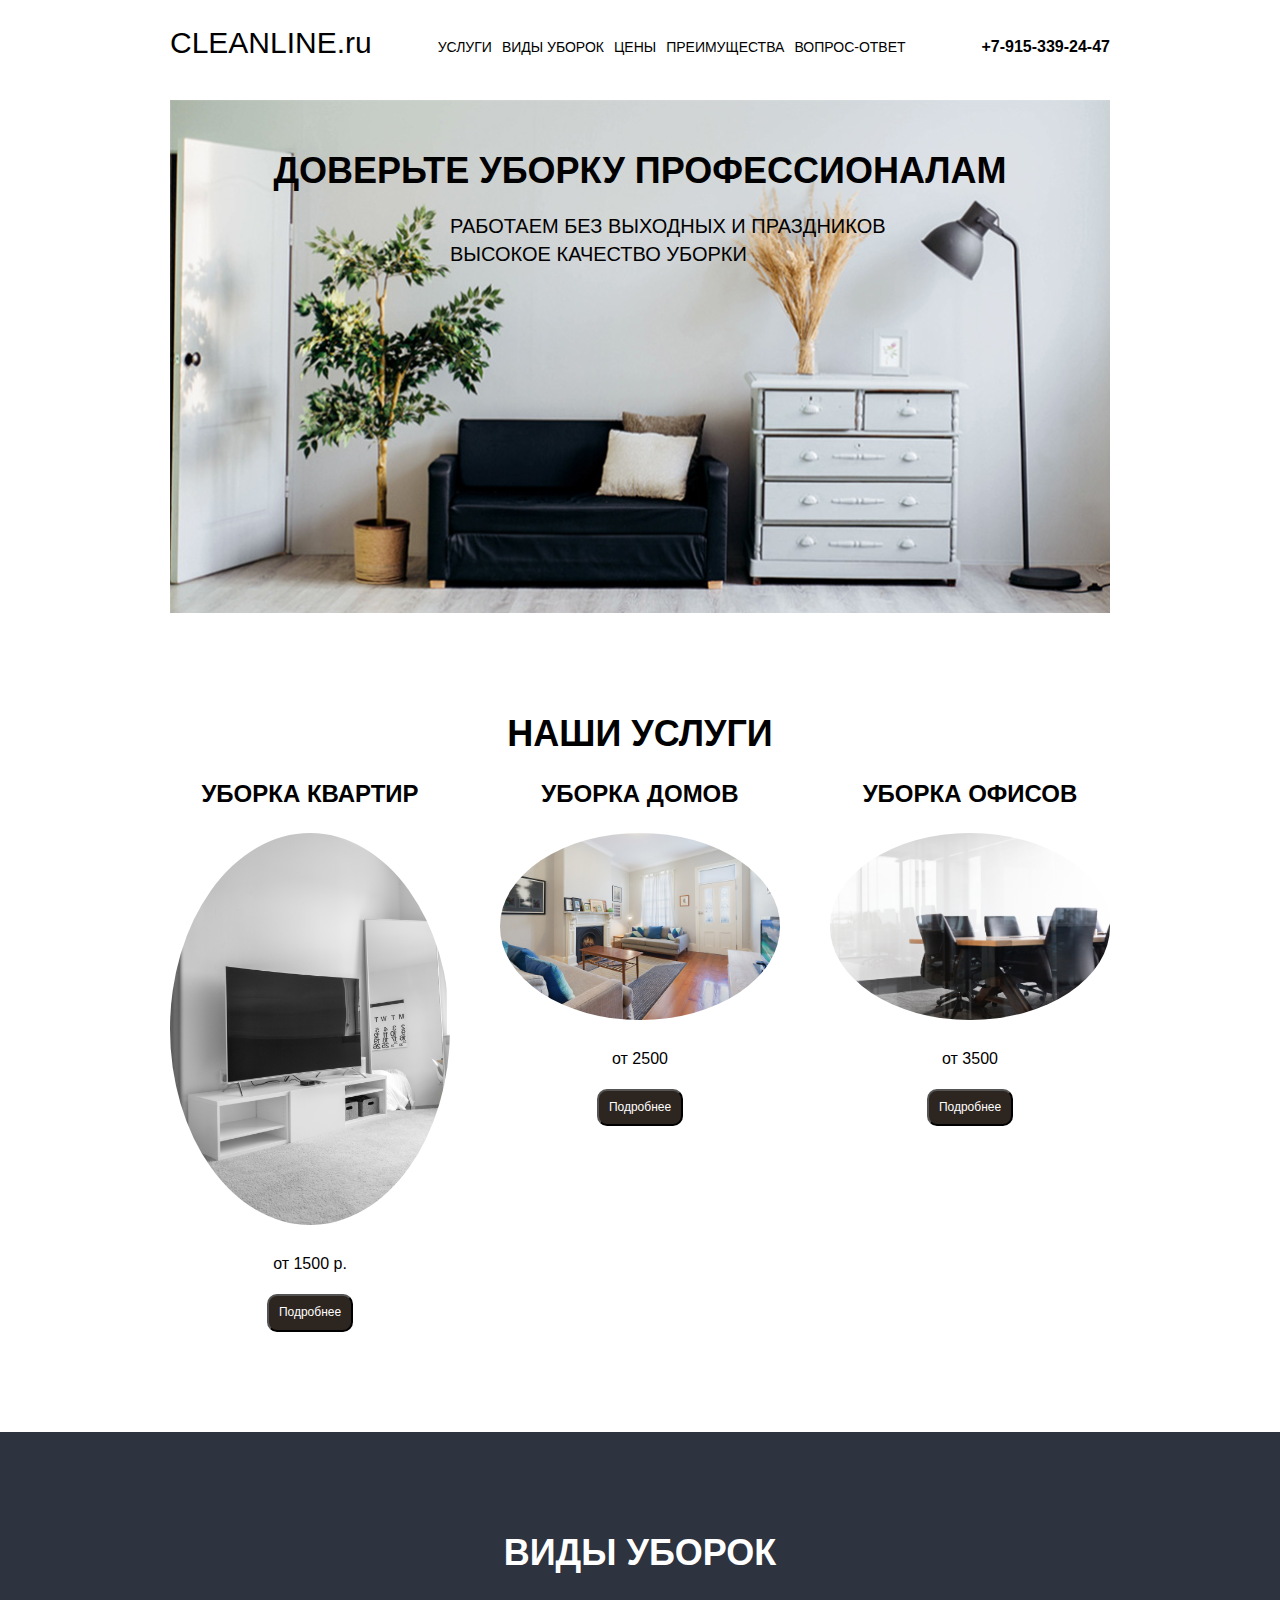
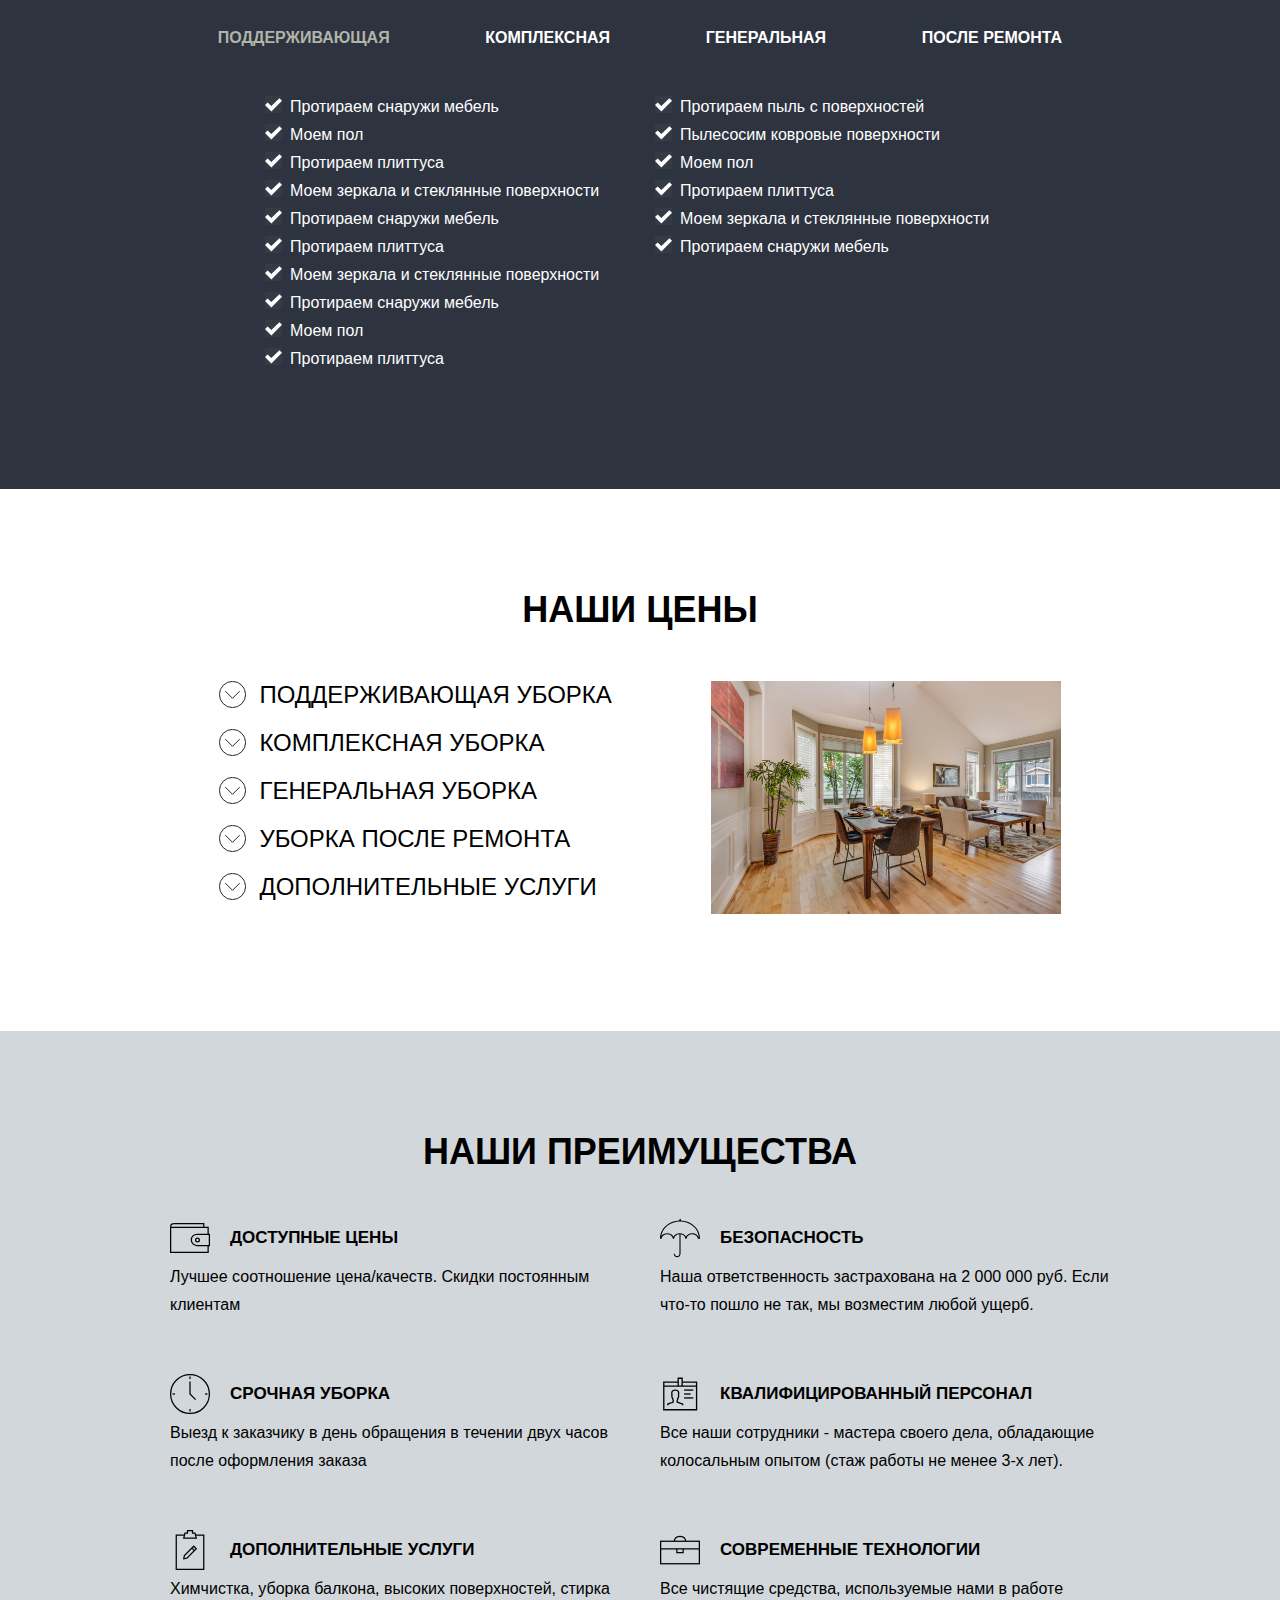
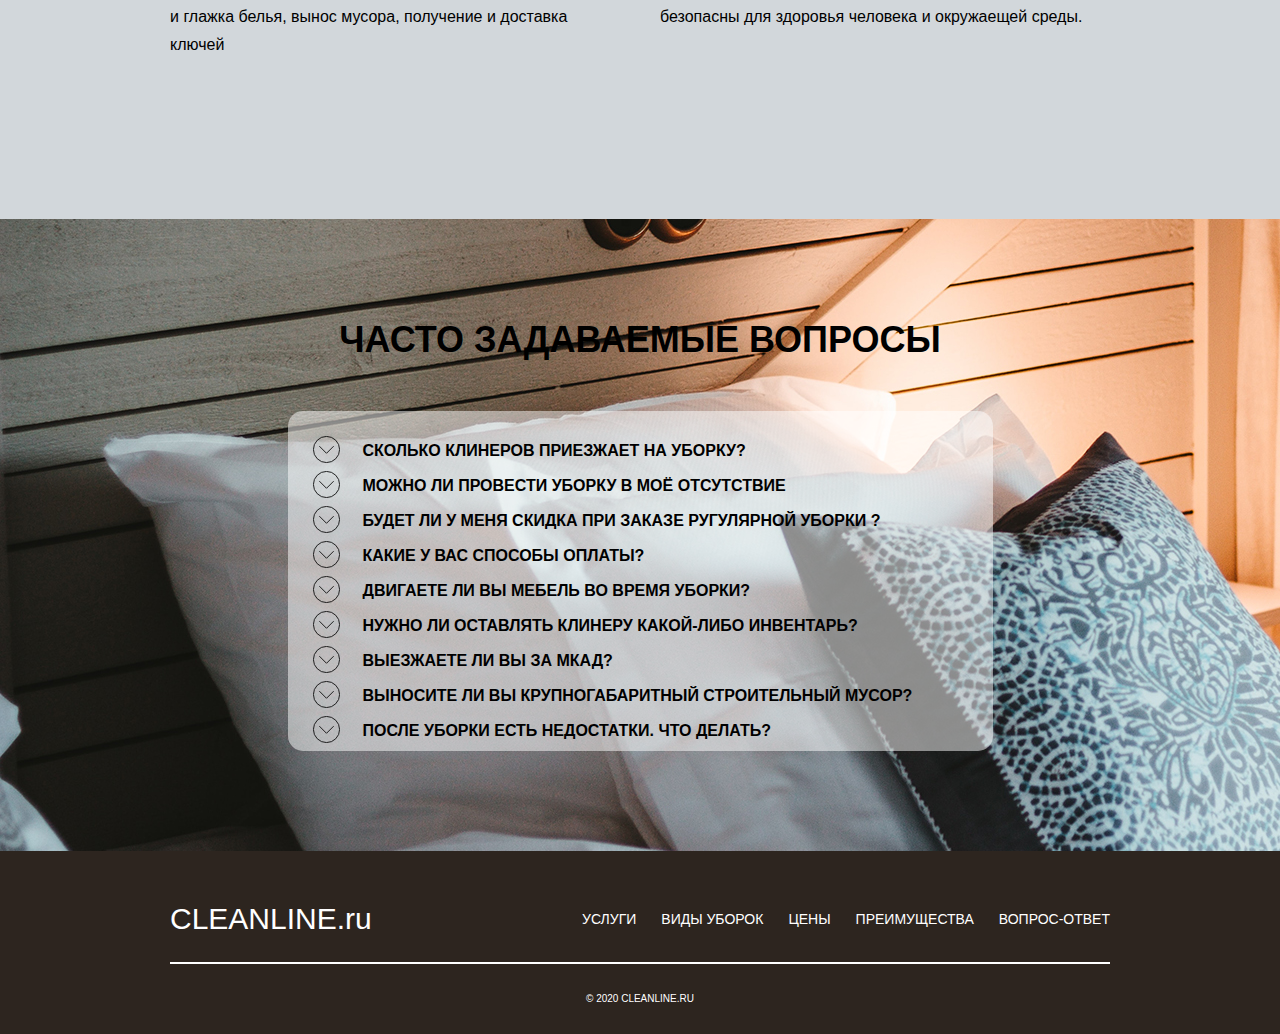
<file: index.html>
<!DOCTYPE html>
<html lang="ru" dir="ltr">
  <head>
    <meta charset="utf-8">
    <title>Клиниговые услуги - компания "Чистая Линия"</title>
    <link href="https://fonts.googleapis.com/css?family=Noticia+Text:400,700&display=swap" rel="stylesheet">
    <link rel="stylesheet" href="css/normalize.css">
    <link rel="stylesheet" href="css/style.css">
  </head>
  <body>
    <header class="main-header">

      <nav class="main-navigation">
        <div class="container wrapper">
          <a class="main-header-logo">
            cleanline<span>.ru</span>
          </a>
          <ul class="main-menu-list">
            <li class="main-menu-item">
              <a href="#services">услуги</a>
            </li>
            <li class="main-menu-item">
              <a href="#types-of-cleanig">виды уборок</a>
            </li>
            <li class="main-menu-item">
              <a href="#price">цены</a>
            </li>
            <li class="main-menu-item">
              <a href="#advantages">преимущества</a>
            </li>
            <li class="main-menu-item">
              <a href="#faq">вопрос-ответ</a>
            </li>
          </ul>
          <div class="phone">
            +7-915-339-24-47
          </div>
        </div>
      </nav>

      <section class="main-description container">
        <h2>доверьте уборку профессионалам</h2>
        <ul class="main-description-list">
          <li class="main-description-item">
            работаем без выходных и праздников
          </li>
          <li class="main-description-item">
            высокое качество уборки
          </li>
        </ul>
      </section>

    </header>

    <main>

      <h1 class="visability-hidden">
        Клиниговая компания "Чистая линия"
      </h1>

      <section class="services container" id="services">
        <h2>наши услуги</h2>
        <ul class="services-list">
          <li class="services-item">
            <h3>уборка квартир</h3>
            <img src="img/services_livingroom.jpg" height="271" alt="описание раздела уборка квартир">
            <p>от 1500 р.</p>
            <button class="button cleaning-livingroom" type="button">Подробнее</button>
          </li>
          <li class="services-item">
            <h3>уборка домов</h3>
            <img src="img/services_cottage.jpg" height="271" alt="описание раздела уборка квартир">
            <p>от 2500</p>
            <button class="button cleaning-cottage" type="button">Подробнее</button>
          </li>
          <li class="services-item">
            <h3>уборка офисов</h3>
            <img src="img/services_office.jpg" height="271" alt="описание раздела уборка квартир">
            <p>от 3500</p>
            <button class="button cleaning-office" type="button">Подробнее</button>
          </li>
        </ul>

        <section class="modal modal-services-livingroom container">
          <ul class="modal-services-list">
            <li class="modal-services-item">
              <img src="img/services_livingroom_popup.jpg" width="412" alt="фотография комнат"ы>
            </li>
            <li class="modal-services-item modal-services-item-text">
              lkj sfdsdsdf sdfds df dfssdfsafadf sdfdsf sddfkjslf sflkj sfdsdsdf sdfds df dfssdfsafadf sdfdsf sddfkjslf sflkj sfdsdsdf sdfds df dfssdfsafadf sdfdsf sddfkjslf sflkj sfdsdsdf sdfds df dfssdfsafadf sdfdsf sddfkjslf sflkj sfdsdsdf sdfds df dfssdfsafadf sdfdsf sddfkjslf sf
            </li>
          </ul>
          <button class="modal-close modal-close-livingroom" type = "button">Закрыть</button>
        </section>

        <section class="modal modal-services-cottage container">
          <ul class="modal-services-list">
            <li class="modal-services-item">
              <img src="img/services_cottage_popup.jpg" width="412" alt="фотография комнат"ы>
            </li>
            <li class="modal-services-item modal-services-item-text">
              lkj sfdsdsdf sdfds df dfssdfsafadf sdfdsf sddfkjslf sflkj sfdsdsdf sdfds df dfssdfsafadf sdfdsf sddfkjslf sflkj sfdsdsdf sdfds df dfssdfsafadf sdfdsf sddfkjslf sflkj sfdsdsdf sdfds df dfssdfsafadf sdfdsf sddfkjslf sflkj sfdsdsdf sdfds df dfssdfsafadf sdfdsf sddfkjslf sf
            </li>
          </ul>
          <button class="modal-close modal-close-cottage" type = "button">Закрыть</button>
        </section>

        <section class="modal modal-services-office container">
          <ul class="modal-services-list">
            <li class="modal-services-item">
              <img src="img/services_office_popup.jpg" width="412" alt="фотография комнат">
            </li>
            <li class="modal-services-item modal-services-item-text">
              lkj sfdsdsdf sdfds df dfssdfsafadf sdfdsf sddfkjslf sflkj sfdsdsdf sdfds df dfssdfsafadf sdfdsf sddfkjslf sflkj sfdsdsdf sdfds df dfssdfsafadf sdfdsf sddfkjslf sflkj sfdsdsdf sdfds df dfssdfsafadf sdfdsf sddfkjslf sflkj sfdsdsdf sdfds df dfssdfsafadf sdfdsf sddfkjslf sf
            </li>
          </ul>
          <button class="modal-close modal-close-office" type = "button">Закрыть</button>

        </section>
      </section>

      <section class="types-of-cleaning" id="types-of-cleaning">
        <div class="container">
          <h2>Виды уборок</h2>
          <ul class="types-of-cleaning-list">
            <li class="types-of-cleaning-item types-of-cleaning-item-supportive current">
              поддерживающая
            </li>
            <li class="types-of-cleaning-item types-of-cleaning-item-complex">
              комплексная
            </li>
            <li class="types-of-cleaning-item types-of-cleaning-item-general">
              генеральная
            </li>
            <li class="types-of-cleaning-item types-of-cleaning-item-after-repairs">
              после ремонта
            </li>
          </ul>
            <div class="supportive not-show show">
              <div class="description-types-of-cleaning">
                <ul class="block block-left">
                  <li class="description-cleanig-item">Протираем снаружи мебель</li>
                  <li class="description-cleanig-item">Моем пол</li>
                  <li class="description-cleanig-item">Протираем плиттуса</li>
                  <li class="description-cleanig-item">Моем зеркала и стеклянные поверхности</li>
                  <li class="description-cleanig-item">Протираем снаружи мебель</li>
                  <li class="description-cleanig-item">Протираем плиттуса</li>
                  <li class="description-cleanig-item">Моем зеркала и стеклянные поверхности</li>
                  <li class="description-cleanig-item">Протираем снаружи мебель</li>
                  <li class="description-cleanig-item">Моем пол</li>
                  <li class="description-cleanig-item">Протираем плиттуса</li>
                </ul>
                <ul class="block block-right">
                  <li class="description-cleanig-item">Протираем пыль с поверхностей</li>
                  <li class="description-cleanig-item">Пылесосим ковровые поверхности</li>                  <li class="description-cleanig-item">Моем пол</li>
                  <li class="description-cleanig-item">Протираем плиттуса</li>
                  <li class="description-cleanig-item">Моем зеркала и стеклянные поверхности</li>
                  <li class="description-cleanig-item">Протираем снаружи мебель</li>

                </ul>
              </div>
            </div>          
            <div class="complex not-show ">
              <div class="description-types-of-cleaning">
                <ul class="block block-left">
                  <li class="description-cleanig-item">Протираем снаружи мебель</li>
                  <li class="description-cleanig-item">Протираем снаружи мебель</li>
                  <li class="description-cleanig-item">Протираем снаружи мебель</li>
                  <li class="description-cleanig-item">Протираем снаружи мебель</li>
                  <li class="description-cleanig-item">Протираем снаружи мебель</li>
                  <li class="description-cleanig-item">Моем пол</li>
                  <li class="description-cleanig-item">Протираем плиттуса</li>
                  <li class="description-cleanig-item">Моем зеркала и стеклянные поверхности</li>
                  <li class="description-cleanig-item">Протираем снаружи мебель</li>
                  <li class="description-cleanig-item">Протираем снаружи мебель</li>

                </ul>
                <ul class="block block-right">
                  <li class="description-cleanig-item">Протираем пыль с поверхностей</li>
                  <li class="description-cleanig-item">Пылесосим ковровые поверхности</li>                  <li class="description-cleanig-item">Моем пол</li>
                  <li class="description-cleanig-item">Протираем плиттуса</li>
                  <li class="description-cleanig-item">Моем зеркала и стеклянные поверхности</li>
                  <li class="description-cleanig-item">Протираем снаружи мебель</li>
                  <li class="description-cleanig-item">Моем пол</li>
                  <li class="description-cleanig-item">Протираем плиттуса</li>
                </ul>
              </div>
            </div>
            <div class="general not-show">
              <div class="description-types-of-cleaning">
                <ul class="block block-left">
                  <li class="description-cleanig-item">Моем пол</li>
                  <li class="description-cleanig-item">Протираем плиттуса</li>
                  <li class="description-cleanig-item">Моем зеркала и стеклянные поверхности</li>
                  <li class="description-cleanig-item">Протираем снаружи мебель</li>
                  <li class="description-cleanig-item">Протираем пыль с поверхностей</li>
                  <li class="description-cleanig-item">Пылесосим ковровые поверхности</li>                  <li class="description-cleanig-item">Моем пол</li>
                  <li class="description-cleanig-item">Протираем плиттуса</li>
                  <li class="description-cleanig-item">Моем зеркала и стеклянные поверхности</li>
                  <li class="description-cleanig-item">Протираем снаружи мебель</li>
                  <li class="description-cleanig-item">Моем пол</li>
                
                </ul>
                <ul class="block block-right">
                  <li class="description-cleanig-item">Протираем пыль с поверхностей</li>
                  <li class="description-cleanig-item">Пылесосим ковровые поверхности</li>                  <li class="description-cleanig-item">Моем пол</li>
                  <li class="description-cleanig-item">Протираем плиттуса</li>
                  <li class="description-cleanig-item">Моем зеркала и стеклянные поверхности</li>
                  <li class="description-cleanig-item">Протираем снаружи мебель</li>
                  <li class="description-cleanig-item">Моем пол</li>
                  <li class="description-cleanig-item">Протираем плиттуса</li>
                  <li class="description-cleanig-item">Моем зеркала и стеклянные поверхности</li>
                  <li class="description-cleanig-item">Протираем снаружи мебель</li>
                </ul>
              </div>
            </div>
            <div class="after-repairs not-show">
              <div class="description-types-of-cleaning">
                <ul class="block block-left">
                  <li class="description-cleanig-item">Моем зеркала и стеклянные поверхности</li>
                  <li class="description-cleanig-item">Протираем снаружи мебель</li>
                  <li class="description-cleanig-item">Протираем пыль с поверхностей</li>
                  <li class="description-cleanig-item">Пылесосим ковровые поверхности</li>                  <li class="description-cleanig-item">Моем пол</li>
                  <li class="description-cleanig-item">Протираем плиттуса</li>
                  <li class="description-cleanig-item">Моем зеркала и стеклянные поверхности</li>
                  <li class="description-cleanig-item">Протираем снаружи мебель</li>
                  <li class="description-cleanig-item">Моем пол</li>
                  <li class="description-cleanig-item">Протираем плиттуса</li>
                  <li class="description-cleanig-item">Моем зеркала и стеклянные поверхности</li>
                  <li class="description-cleanig-item">Протираем снаружи мебель</li>

                </ul>
                <ul class="block block-right">
                  <li class="description-cleanig-item">Протираем пыль с поверхностей</li>
                  <li class="description-cleanig-item">Пылесосим ковровые поверхности</li>                  <li class="description-cleanig-item">Моем пол</li>
                  <li class="description-cleanig-item">Протираем плиттуса</li>
                  <li class="description-cleanig-item">Моем зеркала и стеклянные поверхности</li>
                  <li class="description-cleanig-item">Протираем снаружи мебель</li>
                  <li class="description-cleanig-item">Моем пол</li>
                  <li class="description-cleanig-item">Протираем плиттуса</li>
                  <li class="description-cleanig-item">Моем зеркала и стеклянные поверхности</li>
                  <li class="description-cleanig-item">Протираем снаружи мебель</li>
                </ul>
              </div>
            </div>
      </section>

      <section class="price container" id="price">
        <h2>Наши цены</h2>
        <ul class="price-container">
          <ul class="price-list">
            <li class="type-of-cleaning supportive-price">
              поддерживающая уборка
              <ul class="object-of-the-cleaning supportive-list not-show">
                <li class="object-of-the-cleaning-item">
                  уборка квартиры
                  <ul class="cleaning-area">
                    <li class="cleaning-area-item">
                      1-комнатная (до 45 м<sup>2</sup>)
                    </li>
                    <li class="cleaning-area-item">
                      2-комнатная (до 60 м<sup>2</sup>)
                    </li>
                    <li class="cleaning-area-item">
                      3-комнатная (более 60 м<sup>2</sup>)
                    </li>
                  </ul>
                </li>
                <li class="object-of-the-cleaning-item">
                  уборка дома
                  <ul class="cleaning-area">
                    <li class="cleaning-area-item">
                      площадь до 100 м<sup>2</sup>
                    </li>
                    <li class="cleaning-area-item">
                      площадь от 100 до 200 м<sup>2</sup>
                    </li>
                    <li class="cleaning-area-item">
                      площадь более 200 м<sup>2</sup>
                    </li>
                  </ul>
                </li>
                <li class="object-of-the-cleaning-item">
                  уборка офиса
                  <ul class="cleaning-area">
                    <li class="cleaning-area-item">
                      площадь до 100 м<sup>2</sup>
                    </li>
                    <li class="cleaning-area-item">
                      площадь от 100 до 200 м<sup>2</sup>
                    </li>
                    <li class="cleaning-area-item">
                      площадь более 200 м<sup>2</sup>
                    </li>
                  </ul>
                </li>
              </ul>
            </li>
            <li class="type-of-cleaning complex-price">
              комплексная уборка
              <ul class="object-of-the-cleaning complex-list not-show">
                <li class="object-of-the-cleaning-item">
                  уборка квартиры
                  <ul class="cleaning-area">
                    <li class="cleaning-area-item">
                      1-комнатная (до 45 м<sup>2</sup>)
                    </li>
                    <li class="cleaning-area-item">
                      2-комнатная (до 60 м<sup>2</sup>)
                    </li>
                    <li class="cleaning-area-item">
                      3-комнатная (более 60 м<sup>2</sup>)
                    </li>
                  </ul>
                </li>
                <li class="object-of-the-cleaning-item">
                  уборка дома
                  <ul class="cleaning-area">
                    <li class="cleaning-area-item">
                      площадь до 100 м<sup>2</sup>
                    </li>
                    <li class="cleaning-area-item">
                      площадь от 100 до 200 м<sup>2</sup>
                    </li>
                    <li class="cleaning-area-item">
                      площадь более 200 м<sup>2</sup>
                    </li>
                  </ul>
                </li>
                <li class="object-of-the-cleaning-item">
                  уборка офиса
                  <ul class="cleaning-area">
                    <li class="cleaning-area-item">
                      площадь до 100 м<sup>2</sup>
                    </li>
                    <li class="cleaning-area-item">
                      площадь от 100 до 200 м<sup>2</sup>
                    </li>
                    <li class="cleaning-area-item">
                      площадь более 200 м<sup>2</sup>
                    </li>
                  </ul>
                </li>
              </ul>
            </li>
            <li class="type-of-cleaning general-price">
              генеральная уборка
              <ul class="object-of-the-cleaning general-list not-show">
                <li class="object-of-the-cleaning-item">
                  уборка квартиры
                  <ul class="cleaning-area">
                    <li class="cleaning-area-item">
                      1-комнатная (до 45 м<sup>2</sup>)
                    </li>
                    <li class="cleaning-area-item">
                      2-комнатная (до 60 м<sup>2</sup>)
                    </li>
                    <li class="cleaning-area-item">
                      3-комнатная (более 60 м<sup>2</sup>)
                    </li>
                  </ul>
                </li>
                <li class="object-of-the-cleaning-item">
                  уборка дома
                  <ul class="cleaning-area">
                    <li class="cleaning-area-item">
                      площадь до 100 м<sup>2</sup>
                    </li>
                    <li class="cleaning-area-item">
                      площадь от 100 до 200 м<sup>2</sup>
                    </li>
                    <li class="cleaning-area-item">
                      площадь более 200 м<sup>2</sup>
                    </li>
                  </ul>
                </li>
                <li class="object-of-the-cleaning-item">
                  уборка офиса
                  <ul class="cleaning-area">
                    <li class="cleaning-area-item">
                      площадь до 100 м<sup>2</sup>
                    </li>
                    <li class="cleaning-area-item">
                      площадь от 100 до 200 м<sup>2</sup>
                    </li>
                    <li class="cleaning-area-item">
                      площадь более 200 м<sup>2</sup>
                    </li>
                  </ul>
                </li>
              </ul>
            </li>
            <li class="type-of-cleaning  after-repairs-price">
              уборка после ремонта
              <ul class="object-of-the-cleaning  after-repairs-list not-show">
                <li class="object-of-the-cleaning-item">
                  уборка квартиры
                  <ul class="cleaning-area">
                    <li class="cleaning-area-item">
                      1-комнатная (до 45 м<sup>2</sup>)
                    </li>
                    <li class="cleaning-area-item">
                      2-комнатная (до 60 м<sup>2</sup>)
                    </li>
                    <li class="cleaning-area-item">
                      3-комнатная (более 60 м<sup>2</sup>)
                    </li>
                  </ul>
                </li>
                <li class="object-of-the-cleaning-item">
                  уборка дома
                  <ul class="cleaning-area">
                    <li class="cleaning-area-item">
                      площадь до 100 м<sup>2</sup>
                    </li>
                    <li class="cleaning-area-item">
                      площадь от 100 до 200 м<sup>2</sup>
                    </li>
                    <li class="cleaning-area-item">
                      площадь более 200 м<sup>2</sup>
                    </li>
                  </ul>
                </li>
                <li class="object-of-the-cleaning-item">
                  уборка офиса
                  <ul class="cleaning-area">
                    <li class="cleaning-area-item">
                      площадь до 100 м<sup>2</sup>
                    </li>
                    <li class="cleaning-area-item">
                      площадь от 100 до 200 м<sup>2</sup>
                    </li>
                    <li class="cleaning-area-item">
                      площадь более 200 м<sup>2</sup>
                    </li>
                  </ul>
                </li>
              </ul>
            </li>
            <li class="type-of-cleaning">дополнительные услуги</li>
          </ul>
          <img src="img/price.jpg" width="350" height="232" alt="фото уборки на кухне">
        </ul>
      </section>

      <section class="advantages" id="advantages">
        <h2>Наши преимущества</h2>
        <ul class="advantages-list container">
          <li class="advantages-item">
            <h4 class="affordable-price">Доступные цены</h4>
            <p>
              Лучшее соотношение цена/качеств.
              Скидки постоянным клиентам
            </p>
          </li>
          <li class="advantages-item">
            <h4 class="safety">Безопасность</h4>
            <p>
              Наша ответственность застрахована на 2&#160;000&#160;000 руб.
              Если что-то пошло не так, мы возместим любой ущерб.
            </p>
          </li>
          <li class="advantages-item">
            <h4 class="urgent-cleaning">Срочная уборка</h4>
            <p>
              Выезд к заказчику  в день обращения в течении двух часов после
              оформления заказа
            </p>
          </li>
          <li class="advantages-item">
            <h4 class="qualified-personnel">Квалифицированный персонал</h4>
            <p>
              Все наши сотрудники - мастера своего дела, обладающие колосальным опытом (стаж работы не менее 3-х лет).
            </p>
          </li>
          <li class="advantages-item">
            <h4 class="complementary-services">Дополнительные услуги</h4>
            <p>
              Химчистка, уборка балкона, высоких поверхностей,  стирка и глажка белья, вынос мусора, получение и доставка ключей
            </p>
          </li>
          <li class="advantages-item">
            <h4 class="modern-technology">Современные технологии</h4>
            <p>
              Все чистящие средства, используемые нами в работе безопасны для здоровья человека и окружаещей среды.
            </p>
          </li>
        </ul>
      </section>

      <section class="faq" id="faq">
        <h2>Часто задаваемые вопросы</h2>
        <dl class="faq-list container">
          <dt class="faq-item faq-item-1">Сколько клинеров приезжает на уборку?</dt>
          <dd class="faq-item-description faq-item-description-1 not-show">двигаете ли вы мебель во двигаете ли вы мебель во двигаете ли вы мебель во двигаете ли вы мебель во двигаете ли вы мебель во двигаете ли вы мебель во двигаете ли вы мебель во двигаете ли вы мебель во </dd>
          <dt class="faq-item faq-item-2">можно ли провести уборку в моё отсутствие</dt>
          <dd class="faq-item-description faq-item-description-2 not-show">двигаете ли вы мебель во двигаете ли вы мебель во двигаете ли вы мебель во двигаете ли вы мебель во двигаете ли вы мебель во двигаете ли вы мебель во двигаете ли вы мебель во двигаете ли вы мебель во </dd>
          <dt class="faq-item faq-item-3">будет ли у меня скидка при заказе ругулярной уборки ?</dt>
          <dd class="faq-item-description faq-item-description-3 not-show">двигаете ли вы мебель во двигаете ли вы мебель во двигаете ли вы мебель во двигаете ли вы мебель во двигаете ли вы мебель во двигаете ли вы мебель во двигаете ли вы мебель во двигаете ли вы мебель во </dd>
          <dt class="faq-item faq-item-4">какие у вас способы оплаты?</dt>
          <dd class="faq-item-description faq-item-description-4 not-show">двигаете ли вы мебель во двигаете ли вы мебель во двигаете ли вы мебель во двигаете ли вы мебель во двигаете ли вы мебель во двигаете ли вы мебель во двигаете ли вы мебель во двигаете ли вы мебель во </dd>
          <dt class="faq-item faq-item-5">двигаете ли вы мебель во время уборки?</dt>
          <dd class="faq-item-description faq-item-description-5 not-show">двигаете ли вы мебель во двигаете ли вы мебель во двигаете ли вы мебель во двигаете ли вы мебель во двигаете ли вы мебель во двигаете ли вы мебель во двигаете ли вы мебель во двигаете ли вы мебель во </dd>
          <dt class="faq-item faq-item-6">нужно ли оставлять клинеру какой-либо инвентарь?</dt>
          <dd class="faq-item-description faq-item-description-6 not-show">двигаете ли вы мебель во двигаете ли вы мебель во двигаете ли вы мебель во двигаете ли вы мебель во двигаете ли вы мебель во двигаете ли вы мебель во двигаете ли вы мебель во двигаете ли вы мебель во </dd>
          <dt class="faq-item faq-item-7">выезжаете ли вы за мкад?</dt>
          <dd class="faq-item-description faq-item-description-7 not-show">двигаете ли вы мебель во двигаете ли вы мебель во двигаете ли вы мебель во двигаете ли вы мебель во двигаете ли вы мебель во двигаете ли вы мебель во двигаете ли вы мебель во двигаете ли вы мебель во </dd>
          <dt class="faq-item faq-item-8">выносите ли вы крупногабаритный строительный мусор?</dt>
          <dd class="faq-item-description faq-item-description-8 not-show">двигаете ли вы мебель во двигаете ли вы мебель во двигаете ли вы мебель во двигаете ли вы мебель во двигаете ли вы мебель во двигаете ли вы мебель во двигаете ли вы мебель во двигаете ли вы мебель во </dd>
          <dt class="faq-item faq-item-9">после уборки есть недостатки. что делать?</dt>
          <dd class="faq-item-description faq-item-description-9 not-show">двигаете ли вы мебель во двигаете ли вы мебель во двигаете ли вы мебель во двигаете ли вы мебель во двигаете ли вы мебель во двигаете ли вы мебель во двигаете ли вы мебель во двигаете ли вы мебель во </dd>
        </dl>
      </section>



    </main>

    <footer class="main-footer">
      <nav class="footer-navigation container">
        <span class="main-footer-logo">
          cleanline<span class="logo">.ru</span>
        </span>
        <ul class="main-footer-list">
          <li><a href="#services">услуги</a></li>
          <li><a href="#types-of-cleaning">виды уборок</a></li>
          <li><a href="#price">цены</a></li>
          <li><a href="#advantages">преимущества</a></li>
          <li><a href="#faq">вопрос-ответ</a></li>
        </ul>
      </nav>
      <p class="copyright">&#169; 2020 cleanline<span>.ru</span></p>
    </footer>

    <script>
      var livingroombuttom = document.querySelector(".cleaning-livingroom");
      var cottagebutton = document.querySelector(".cleaning-cottage");
      var officebuttom = document.querySelector(".cleaning-office");

      var popuplivingroom = document.querySelector(".modal-services-livingroom");
      var popupcottage = document.querySelector(".modal-services-cottage");
      var popupoffice = document.querySelector(".modal-services-office");

      var closepopuplivingroom = document.querySelector(".modal-close-livingroom");
      var closepopupcottage = document.querySelector(".modal-close-cottage");
      var closepopupoffice = document.querySelector(".modal-services-office");

      livingroombuttom.addEventListener("click", function(evt){
        evt.preventDefault();
        popuplivingroom.classList.add('modal-show');
      })

      cottagebutton.addEventListener("click", function(evt){
        evt.preventDefault();
        popupcottage.classList.add("modal-show");
      })

      officebuttom.addEventListener("click", function(evt){
        evt.preventDefault();
        popupoffice.classList.add("modal-show");
      })

      closepopuplivingroom.addEventListener("click", function(evt){
        evt.preventDefault();
        popuplivingroom.classList.remove("modal-show");
      })

      closepopupcottage.addEventListener("click", function(evt){
        evt.preventDefault();
        popupcottage.classList.remove("modal-show");
      })

      closepopupoffice.addEventListener("click", function(evt){
        evt.preventDefault();
        popupoffice.classList.remove("modal-show");
      })

      window.addEventListener("keydown", function(evt){
        if(evt.keyCode === 27){
          evt.preventDefault();
          if(popuplivingroom.classList.contains("modal-show") || popupcottage.classList.contains("modal-show") || popupoffice.classList.contains("modal-show")){
            popuplivingroom.classList.remove("modal-show");
            popupcottage.classList.remove("modal-show");
            popupoffice.classList.remove("modal-show");
          }
        }
      })

      var supportive_cleaning = document.querySelector(".types-of-cleaning-item-supportive");
      var complex_cleaning = document.querySelector(".types-of-cleaning-item-complex");
      var general_cleaning = document.querySelector(".types-of-cleaning-item-general");
      var after_repair_cleaning = document.querySelector(".types-of-cleaning-item-after-repairs");

      var supportive = document.querySelector(".supportive");
      var complex = document.querySelector(".complex");
      var general = document.querySelector(".general");
      var after_repair = document.querySelector(".after-repairs")

      complex_cleaning.addEventListener("click", function(evt){
        evt.preventDefault();
        if(supportive_cleaning.classList.contains("current") || complex_cleaning.classList.contains("current") || general_cleaning.classList.contains("current") || after_repair_cleaning.classList.contains("current")){
          supportive_cleaning.classList.remove("current");
          general_cleaning.classList.remove("current");
          after_repair_cleaning.classList.remove("current");

          if(supportive.classList.contains("show")){
            supportive.classList.remove("show");
          }
          if(general.classList.contains("show")){
            general.classList.remove("show");
          }
          if(after_repair.classList.contains("show")){
            after_repair.classList.remove("show");
          }

          complex_cleaning.classList.add("current");
          complex.classList.add("show");
        }
      })
      
      general_cleaning.addEventListener("click", function(evt){
        evt.preventDefault();
        if(supportive_cleaning.classList.contains("current") || complex_cleaning.classList.contains("current") || general_cleaning.classList.contains("current") || after_repair_cleaning.classList.contains("current")){
          supportive_cleaning.classList.remove("current");
          complex_cleaning.classList.remove("current");
          after_repair_cleaning.classList.remove("current");

          if(supportive.classList.contains("show")){
            supportive.classList.remove("show");
          }
          if(complex.classList.contains("show")){
            complex.classList.remove("show");
          }
          if(after_repair.classList.contains("show")){
            after_repair.classList.remove("show");
          }

          general_cleaning.classList.add("current");
          general.classList.add("show");
        }
      })
      
      after_repair_cleaning.addEventListener("click", function(evt){
        evt.preventDefault();
        if(supportive_cleaning.classList.contains("current") || complex_cleaning.classList.contains("current") || general_cleaning.classList.contains("current") || after_repair_cleaning.classList.contains("current")){
          supportive_cleaning.classList.remove("current");
          complex_cleaning.classList.remove("current");
          general_cleaning.classList.remove("current");

          if(supportive.classList.contains("show")){
            supportive.classList.remove("show");
          }
          if(complex.classList.contains("show")){
            complex.classList.remove("show");
          }
          if(general.classList.contains("show")){
            general.classList.remove("show");
          }

          after_repair_cleaning.classList.add("current");
          after_repair.classList.add("show");
        }
      })

      supportive_cleaning.addEventListener("click", function(evt){
        evt.preventDefault();
        if(supportive_cleaning.classList.contains("current") || complex_cleaning.classList.contains("current") || general_cleaning.classList.contains("current") || after_repair_cleaning.classList.contains("current")){
          general_cleaning.classList.remove("current");
          complex_cleaning.classList.remove("current");
          after_repair_cleaning.classList.remove("current");

          if(after_repair.classList.contains("show")){
            after_repair.classList.remove("show");
          }
          if(complex.classList.contains("show")){
            complex.classList.remove("show");
          }
          if(general.classList.contains("show")){
            general.classList.remove("show");
          }

          supportive_cleaning.classList.add("current");
          supportive.classList.add("show");
        }
      })     
    
      var supportive_price = document.querySelector(".supportive-price");
      var supportive_list = document.querySelector(".supportive-list")
      var complex_price = document.querySelector(".complex-price");
      var complex_list = document.querySelector(".complex-list")
      var general_price = document.querySelector(".general-price");
      var general_list = document.querySelector(".general-list")
      var after_repairs_price = document.querySelector(".after-repairs-price");
      var after_repairs_list = document.querySelector(".after-repairs-list")

      supportive_price.addEventListener("click", function(evt){
        evt.preventDefault();
        supportive_list.classList.toggle("show");
      })

      complex_price.addEventListener("click", function(evt){
        evt.preventDefault();
        complex_list.classList.toggle("show");
      })

      general_price.addEventListener("click", function(evt){
        evt.preventDefault();
        general_list.classList.toggle("show");
      })
      
      after_repairs_price.addEventListener("click", function(evt){
        evt.preventDefault();
        after_repairs_list.classList.toggle("show");
      })
    
    var faq_item_1 = document.querySelector(".faq-item-1")
    var faq_item_description_1 = document.querySelector(".faq-item-description-1")
    var faq_item_2 = document.querySelector(".faq-item-2")
    var faq_item_description_2 = document.querySelector(".faq-item-description-2")
    var faq_item_3 = document.querySelector(".faq-item-3")
    var faq_item_description_3 = document.querySelector(".faq-item-description-3")
    var faq_item_4 = document.querySelector(".faq-item-4")
    var faq_item_description_4 = document.querySelector(".faq-item-description-4")
    var faq_item_5 = document.querySelector(".faq-item-5")
    var faq_item_description_5 = document.querySelector(".faq-item-description-5")
    var faq_item_5 = document.querySelector(".faq-item-5")
    var faq_item_description_5 = document.querySelector(".faq-item-description-5")
    var faq_item_6 = document.querySelector(".faq-item-6")
    var faq_item_description_6 = document.querySelector(".faq-item-description-6")
    var faq_item_7 = document.querySelector(".faq-item-7")
    var faq_item_description_7 = document.querySelector(".faq-item-description-7")
    var faq_item_8 = document.querySelector(".faq-item-8")
    var faq_item_description_8 = document.querySelector(".faq-item-description-8")
    var faq_item_9 = document.querySelector(".faq-item-9")
    var faq_item_description_9 = document.querySelector(".faq-item-description-9")

    faq_item_1.addEventListener("click", function(evt){
      evt.preventDefault();
      faq_item_description_1.classList.toggle('show')
    })

    faq_item_2.addEventListener("click", function(evt){
      evt.preventDefault();
      faq_item_description_2.classList.toggle('show')
    })

    faq_item_3.addEventListener("click", function(evt){
      evt.preventDefault();
      faq_item_description_3.classList.toggle('show')
    })

    faq_item_4.addEventListener("click", function(evt){
      evt.preventDefault();
      faq_item_description_4.classList.toggle('show')
    })

    faq_item_5.addEventListener("click", function(evt){
      evt.preventDefault();
      faq_item_description_5.classList.toggle('show')
    })

    faq_item_6.addEventListener("click", function(evt){
      evt.preventDefault();
      faq_item_description_6.classList.toggle('show')
    })
    
    faq_item_7.addEventListener("click", function(evt){
      evt.preventDefault();
      faq_item_description_7.classList.toggle('show')
    })

    faq_item_8.addEventListener("click", function(evt){
      evt.preventDefault();
      faq_item_description_8.classList.toggle('show')
    })

    faq_item_9.addEventListener("click", function(evt){
      evt.preventDefault();
      faq_item_description_9.classList.toggle('show')
    })


    </script>
  </body>
</html>
</file>
<file: css/style.css>
body{
  font-family: "Montserrat", "Arial", sans-serif;
  font-size: 16px;
  line-height: 28px;
  font-weight: 400;
  color: #000;
  text-transform: uppercase;

  background-color: #fff;
}

.container {
  width: 940px;

  margin: 0 auto;
}

a{
  text-decoration: none;
}

img{
  max-width: 100%;
  height: auto;
}

h2 {
  text-align: center;

  margin: 0;
  padding: 0;

  font-size: 36px;
  line-height: 42px;
}

.visability-hidden {
  display: none;
}


.main-navigation {
  min-height: 100px;

  font-size: 14px;
  color: #000;

  background-color: #fff;
}

.wrapper {
  display: flex;
  justify-content: space-between;
  align-items: flex-end;

  padding-top: 25px;
}

.main-header-logo {
  font-size: 30px;
  line-height: 36px;
}

.main-header-logo span {
  text-transform: none;
}

.main-menu-list {
  display: flex;
  flex-wrap: wrap;
}

.main-menu-list li {
  margin-right: 10px;

  font-size: 14px;
  line-height: 28px;
}

.main-header-logo {
  margin: 0;
  padding: 0;
}

.main-menu-list {
  list-style: none;

  margin: 0;
  padding: 0;
}

.main-menu-list a {
  color: #000;
}

.main-menu-list a:hover,
.main-menu-list a:focus {
  font-size: 14px;
  font-weight: bold;
}

.phone {
  font-weight: bold;
  font-size: 16px;
}

.main-description {
  font-size: 20px;

  padding-top: 50px;
  padding-bottom: 345px;
  color: #000;

  background-image: url("../img/main-foto.jpg");
  background-color: #fff;
}

.main-description h2 {
  margin: 0;
  margin-bottom: 20px;
  padding: 0;
}

.main-description-list {
  margin: 0;
  padding: 0;
  margin-left: 280px;

  list-style: none;
}

.services {
  position: relative;

  text-align: center;

  margin-bottom: 100px;
  padding-top: 100px;
  color: #000;

  background-color: #fff;
}


.services-list {
  display: flex;
  justify-content: space-between;

  margin: 0;
  padding: 0;

  list-style: none;
}

.services-item {
  min-height: 410px;
  
  width: 280px;
}

.services-item img {
  border-radius: 50%;
}

.services-list h3 {
  font-size: 24px;
  line-height: 30px;
}

.services-list p {
  text-transform: none;
}

.services-list .button {
  font-size: 12px;

  color: #fff;

  background-color: #2d251f
}

.button {
  padding: 10px;

  font-size: 100%;

  border-radius: 10px;

  cursor: pointer;

  outline: none;
}



.types-of-cleaning {
  position: relative;

  padding: 100px 0;
  margin: 0;

  width: 100%;

  color: #fff;

  background-color: #2d333f
}

.types-of-cleaning h2{
  margin-bottom: 50px;
}

.types-of-cleaning-list {
  display: flex;
  justify-content: space-around;

  margin: 0;
  margin-bottom: 25px;
  padding: 0;

  font-weight: bold;

  list-style: none;
}

.types-of-cleaning-item {
  cursor: pointer;
}

.current {
  color: #b1b4a9;
}

.description-types-of-cleaning {
  display: flex;
  justify-content: center;
}

.block {
  
  width: 350px;

  list-style: none;

  text-transform: none;
} 

.description-cleanig-item {
  position: relative;
}

.description-cleanig-item::before {
  content: "";

  position: absolute;
  top: 3px;
  left: -25px;

  display: block;

  width: 17px;
  height: 17px;

  background-image: url(../img/svg/checkmark.svg);
}

 .not-show {
  display: none;
}

.show {
  display: block;
}


.price {
  color: #000;

  background-color: #fff;
}

.price h2 {
  margin-top: 100px;
  margin-bottom: 50px;
}

.price-container {
  display: flex;
  justify-content: space-around;

  margin: 0;
  margin-bottom: 100px;
  padding: 0;
}

.price-list {
  display: flex;
  flex-direction: column;
  justify-content: space-around;

  margin: 0;
  padding: 0;

  list-style: none;
}

.type-of-cleaning {
  position: relative;

  font-size: 24px;
  line-height: 28px;

  padding-left: 40px;
  margin-bottom: 20px;

  cursor: pointer;
}

.type-of-cleaning::before{
  content: "";

  position: absolute;
  top: 0;
  left: 0;

  display: block;

  width: 27px;
  height: 27px;

  background-image: url(../img/svg/arrows_circle_down.svg);
}

.type-of-cleaning:last-child {
  margin-bottom: 30px;
}

.object-of-the-cleaning {
  margin: 0;
  padding: 0;

  list-style: none;
}

.object-of-the-cleaning-item {
  margin: 0;
  padding: 0;

  margin-top: 20px;
  margin-bottom: 25px;

  font-size: 17px;
  line-height: 28px;
}

.cleaning-area {
  margin: 0;
  margin-left: 25px;
  padding: 0;

  text-transform: none;

  list-style: none;
}

.price-container img{
  display: block;
  align-self: start;
}



.advantages {
  color: #000;
  padding-top: 100px;
  padding-bottom: 100px;

  background-color: #d2d7db;
}

.advantages h2 {
  margin-bottom: 50px;
}
.advantages-list {
  display: flex;
  justify-content: space-between;
  flex-wrap: wrap;

  padding: 0;

  list-style: none;
}

.advantages-item {
  width: 450px;
  
  margin-bottom: 60px;
}

.advantages-item h4 {
  position: relative;

  margin: 0;
  margin-bottom: 10px;
  padding: 0;
  padding-left: 60px;

  font-size: 17px;
  line-height: 30px;
}

.advantages-item h4::before {
  content: "";

  position: absolute;
  top: -5px;
  left: 0;

  width: 40px;
  height: 40px;

  background-repeat: no-repeat;
  background-size: cover;
}

.affordable-price::before {
  background-image: url(../img/svg/wallet.svg);



}

.safety::before {
  background-image: url(../img/svg/umbrella.svg);
}

.urgent-cleaning::before {
  background-image: url(../img/svg/clock.svg);
}

.qualified-personnel::before {
  background-image: url(../img/svg/badge.svg);
  width: 40px;
  height: 48px;
}

.complementary-services::before {
  background-image: url(../img/svg/tablet.svg);
 
}

.modern-technology::before {
  background-image: url(../img/svg/case.svg);

}

.advantages p {
  margin: 0;
  padding: 0;

  font-size: 16px;
  line-height: 28px;

  text-transform: none;
}


.faq {
  color: #000;
  padding-top: 100px;
  padding-bottom: 100px;

  font-size: 16px;
  line-height: 30px;

  background-color: #fff;
  background-image: url(../img/faq.jpg);
}

.faq h2 {
  margin: 0;
  margin-bottom: 50px;
  padding: 0;
}

.faq-list {

  width: 680px;
  padding-left: 25px;
  padding-top: 25px;

  list-style: none;

  font-size: 16px;
  line-height: 30px;
  font-weight: bold;

  background-color: rgba(255, 255, 255, 0.5);

  border-radius: 15px;
}

.faq-item {
  margin: 0;
  padding: 0;

  position: relative;
  padding: 0;
  padding-left: 50px;
  padding-bottom: 5px;

  cursor: pointer;

}

.faq-item::before {
  content: "";

  position: absolute;
  top: 0;
  left: -0;

  display: block;

  width: 27px;
  height: 27px;

  background-image: url(../img/svg/arrows_circle_down.svg);
}

.faq-item-description {
  padding: 0;
  padding-left: 75px;
  margin: 0;
  margin-bottom: 25px;

  font-size: 16px;
  line-height: 28px;

  text-transform: none;
}



.main-footer {
  font-size: 14px;
  line-height: 28px;
  color: #fff;

  padding-top: 50px;
  padding-bottom: 25px;

  background-color: #2d251f;
}

.footer-navigation {
  display: flex;
  justify-content: space-between;
  align-items: center;

  padding-bottom: 25px;
  margin-bottom: 25px;

  border-bottom: 2px solid #fff;
}

.footer-navigation span {
  font-size: 30px;
  line-height: 36px
}

.main-footer-list {
  display: flex;

  margin: 0;
  padding: 0;

  list-style: none;
}

.main-footer-list li {
  margin-right: 25px;
}

.main-footer-list li:last-child{
  margin-right: 0;
}
.main-footer a {
  color: #fff
}

.main-footer a:hover,
.maib-footer a:focus {
  font-weight: bold;
}

.main-footer a:active {
  font-size: 12px;
}

.main-footer p {
  font-size: 14px;
  line-height: 16px
}

.main-footer-list {
  list-style: none;
}

.logo{
  text-transform: none;
}



.main-footer .copyright {
  font-size: 10px;
  line-height: 20px;

  margin: 0 auto;
  text-align: center;
}

.modal {
  position: absolute;
  top: 170px;

  display: none;

  color: #000;

  background-color: #fff;

  border: 1px solid #b1b4a9;


}

.modal-show {
  display: block;
}

.modal-services-list {
  display: flex;
  justify-content: space-around;

  margin: 0;
  padding: 75px 0;

  list-style: none;
}

.modal-services-item-text {
  width: 400px;

  text-align: left;
}


.modal-close {
  position: absolute;
  top: -40px;
  right: -50px;
  
  width: 40px;
  height: 40px;

  font-size: 0;

  background-color: transparent;

  cursor: pointer;

  border-width: 0;

}

.modal-close::before,
.modal-close::after {
  content: "";

  position: absolute;
  top: 15px;
  left: -1px ;

  width: 40px;
  height: 3px;

  background-color: #d0d0d0;

}

.modal-close::before {
  transform: rotate(45deg);
}

.modal-close::after {
  transform: rotate(-45deg);
}

s
</file>
